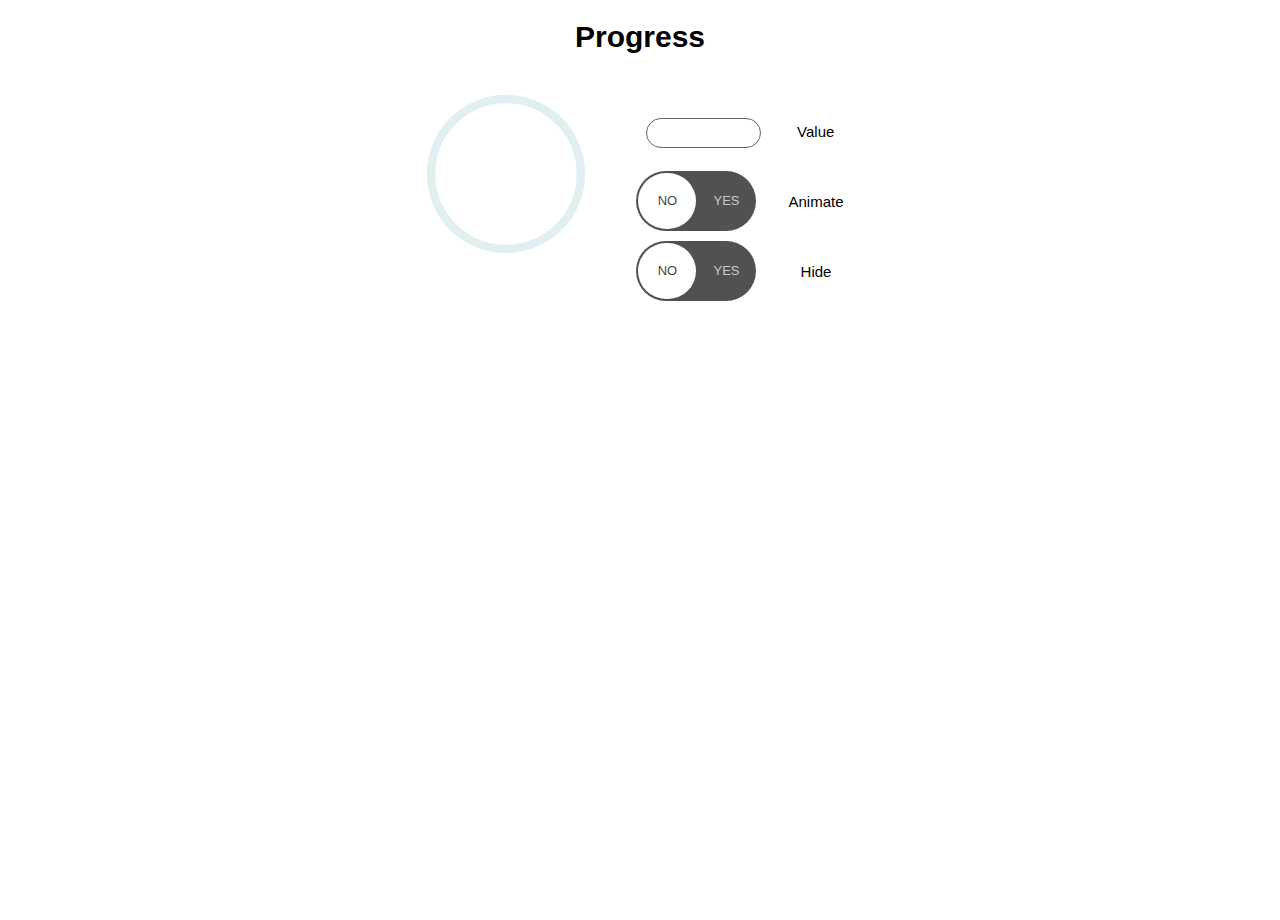
<file: index.html>
<!DOCTYPE html> 
<html>
<head>
<link rel="stylesheet" href="progress.css" type="text/css"/>
<script type="text/javascript" src="progress.js"></script>
</head>
<h1>Progress</h1>
<body>
<div class="flex-container">
	
	<!-- контейнер для progress bar'a !-->
	<div id="progress-bar-container">
		<svg xmlns="http://www.w3.org/2000/svg"
			 viewBox="-1 -1 34 34">
		  
			<circle cx="16" cy="16" r="15.9155"
				  class="progress-bar__background" />
		  
			<circle cx="16" cy="16" r="15.9155"
				  class="progress-bar__progress 
						 js-progress-bar" />
		</svg>
	</div>
	
	<div>
		<!-- Элемент управления Value -->
		<div class="switcher">
			<input id="percent" name="percent" onchange="progress.setValue(this.value)">
			<label for="percent">Value</label>
		</div>
		<!-- Переключатель Animate -->
		<div class="switcher">
			<div class="can-toggle demo-rebrand-2">
			 <input id="animate" type="checkbox" onchange = "
     if(this.checked) {
        progress.setMod('animated', 'yes');
     }
	else
	{
		progress.setMod('animated', '');
	}">
			 <label for="animate">
			 <div class="can-toggle__switch" data-checked="Yes" data-unchecked="No"></div>
			 <div class="can-toggle__label-text" >Animate</div>
			 </label>
			</div>
		</div>

		<!-- Переключатель Hide -->
		<div class="switcher">
			<div class="can-toggle demo-rebrand-2">
			 <input id="hide" type="checkbox" onchange = "
     if(this.checked) {
        progress.hide();
     }
	else
	{
		progress.show();
	}">
			 <label for="hide">
			 <div class="can-toggle__switch" data-checked="Yes" data-unchecked="No"></div>
			 <div class="can-toggle__label-text">Hide</div>
			 </label>
			</div>
		</div>
	</div>
	<script>
		var progress = new Progress({
		  elem: document.getElementById('progress-bar-container')
		});
	</script>
</div>
</body>
</html>
</file>
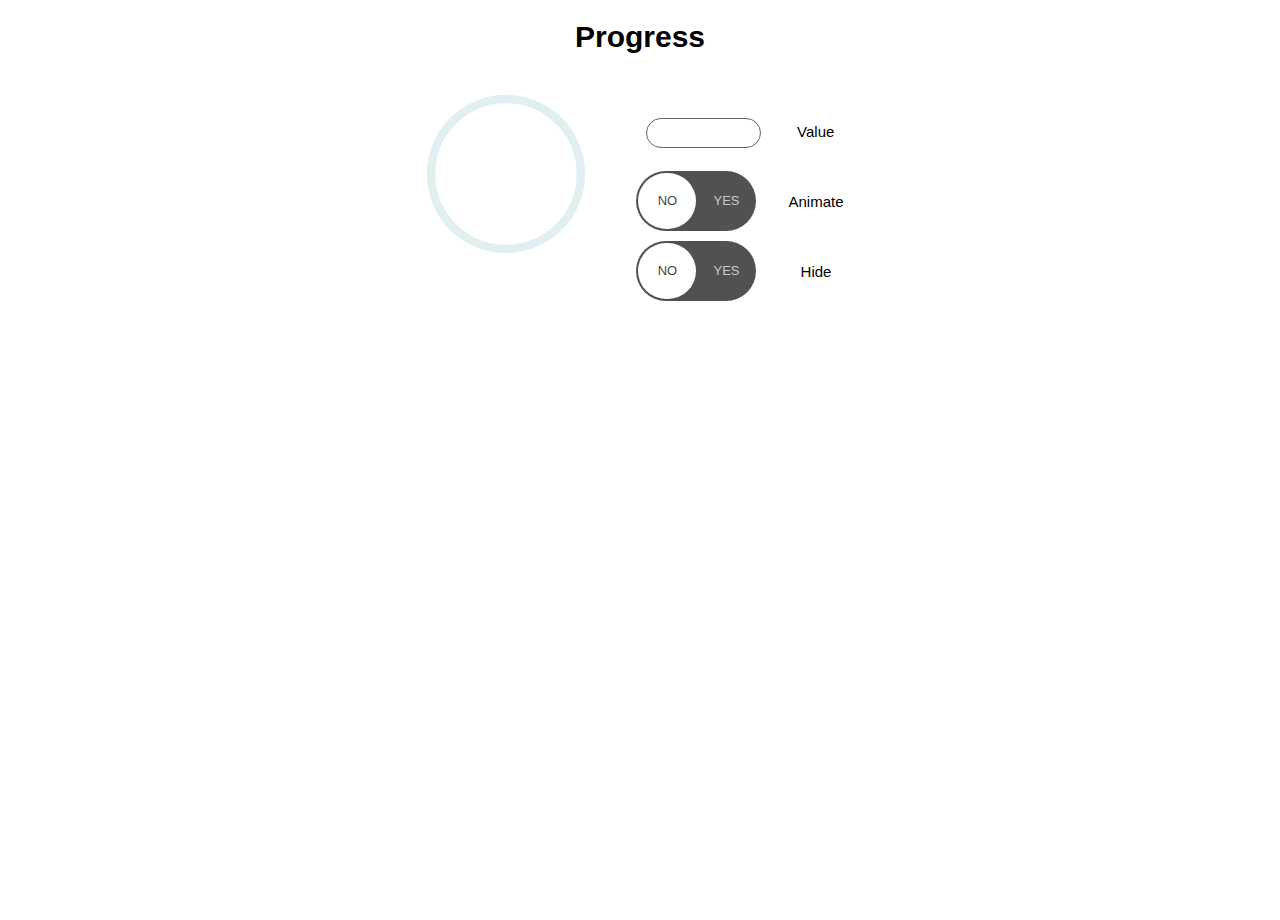
<file: progress.html>
<!DOCTYPE html> 
<html>
<head>
<link rel="stylesheet" href="progress.css" type="text/css"/>
<script type="text/javascript" src="progress.js"></script>
</head>
<h1>Progress</h1>
<body>
<div class="flex-container">
	
	<!-- контейнер для progress bar'a !-->
	<div id="progress-bar-container">
		<svg xmlns="http://www.w3.org/2000/svg"
			 viewBox="-1 -1 34 34">
		  
			<circle cx="16" cy="16" r="15.9155"
				  class="progress-bar__background" />
		  
			<circle cx="16" cy="16" r="15.9155"
				  class="progress-bar__progress 
						 js-progress-bar" />
		</svg>
	</div>
	
	<div>
		<!-- Элемент управления Value -->
		<div class="switcher">
			<input id="percent" name="percent" onchange="progress.setValue(this.value)">
			<label for="percent">Value</label>
		</div>
		<!-- Переключатель Animate -->
		<div class="switcher">
			<div class="can-toggle demo-rebrand-2">
			 <input id="animate" type="checkbox" onchange = "
     if(this.checked) {
        progress.setMod('animated', 'yes');
     }
	else
	{
		progress.setMod('animated', '');
	}">
			 <label for="animate">
			 <div class="can-toggle__switch" data-checked="Yes" data-unchecked="No"></div>
			 <div class="can-toggle__label-text" >Animate</div>
			 </label>
			</div>
		</div>

		<!-- Переключатель Hide -->
		<div class="switcher">
			<div class="can-toggle demo-rebrand-2">
			 <input id="hide" type="checkbox" onchange = "
     if(this.checked) {
        progress.hide();
     }
	else
	{
		progress.show();
	}">
			 <label for="hide">
			 <div class="can-toggle__switch" data-checked="Yes" data-unchecked="No"></div>
			 <div class="can-toggle__label-text">Hide</div>
			 </label>
			</div>
		</div>
	</div>
	<script>
		var progress = new Progress({
		  elem: document.getElementById('progress-bar-container')
		});
	</script>
</div>
</body>
</html>
</file>
<file: progress.css>
@keyframes roll_clockwise {
    from {transform: rotate(-90deg);}
    to {transform: rotate(270deg);}
}

label[for="percent"] {
    padding-left: 32px;
}
.flex-container
{
	display: flex;
	justify-content: center;
	flex-wrap: wrap;
}

.flex-container > div
{
	margin: 20px;
}

.switcher
{
	margin: 10px;
}

svg {
  height: 160px;
  transform: rotate(-90deg);
  width: 160px;
}

.animated
{
	animation-name: roll_clockwise;
    animation-duration: 2s;
	animation-timing-function: linear;
	animation-iteration-count: infinite;
}

.progress-bar__background {
  fill: none;
  stroke: #e2eff0;
  stroke-width: 1.8;
}

.progress-bar__progress {
  fill: none;
  stroke: #e2eff0;
  stroke: #78bec7;
  stroke-dasharray: 100 100;
  stroke-dashoffset: 100;
  stroke-linecap: round;
  stroke-width: 1.8;
  transition: stroke-dashoffset 1s ease-in-out;
}

input {
  color: #000;
}


html 
{
	height: 100%;
}

body 
{ 
	font-family: 'Source Sans Pro', Helvetica, Arial, sans-serif;  
	height: 100%; 
	text-align: center;
	font-size: 15px;
}

#percent { 
	border: 1px solid #666; 
	padding: 0.5em; 
	box-shadow: none; 
	outline: none !important; 
	margin: 1em auto; 
	text-align: center;
	border-radius: 2em;
	width:100px;
}

.can-toggle {
	position: relative;
}
.can-toggle *, .can-toggle *:before, .can-toggle *:after {
	-moz-box-sizing: border-box;
	box-sizing: border-box;
}
.can-toggle input[type="checkbox"] {
	opacity: 0;
	position: absolute;
	top: 0;
	left: 0;
}
.can-toggle input[type="checkbox"][disabled] ~ label {
 pointer-events: none;
}
.can-toggle input[type="checkbox"][disabled] ~ label .can-toggle__switch {
 opacity: 0.4;
}
.can-toggle input[type="checkbox"]:checked ~ label .can-toggle__switch:before {
 content: attr(data-unchecked);
 left: 0;
}
.can-toggle input[type="checkbox"]:checked ~ label .can-toggle__switch:after {
 content: attr(data-checked);
}
.can-toggle label {
 -webkit-user-select: none;
 -moz-user-select: none;
 -ms-user-select: none;
 user-select: none;
 position: relative;
 display: -webkit-flex;
 display: -ms-flexbox;
 display: flex;
 -webkit-align-items: center;
 -ms-flex-align: center;
 align-items: center;
}
.can-toggle label .can-toggle__label-text {
 -webkit-flex: 1;
 -ms-flex: 1;
 flex: 1;
 padding-left: 32px;
}
.can-toggle label .can-toggle__switch {
 position: relative;
}
.can-toggle label .can-toggle__switch:before {
 content: attr(data-checked);
 position: absolute;
 top: 0;
 text-transform: uppercase;
 text-align: center;
}
.can-toggle label .can-toggle__switch:after {
 content: attr(data-unchecked);
 position: absolute;
 z-index: 5;
 text-transform: uppercase;
 text-align: center;
 background: white;
 -webkit-transform: translate3d(0, 0, 0);
 transform: translate3d(0, 0, 0);
}
.can-toggle input[type="checkbox"][disabled] ~ label {
 color: rgba(119, 119, 119, 0.5);
}
.can-toggle input[type="checkbox"]:focus ~ label .can-toggle__switch, .can-toggle input[type="checkbox"]:hover ~ label .can-toggle__switch {
 background-color: #777;
}
.can-toggle input[type="checkbox"]:focus ~ label .can-toggle__switch:after, .can-toggle input[type="checkbox"]:hover ~ label .can-toggle__switch:after {
 color: #5e5e5e;
}
.can-toggle input[type="checkbox"]:hover ~ label {
 color: #6a6a6a;
}
.can-toggle input[type="checkbox"]:checked ~ label:hover {
 color: #55bc49;
}
.can-toggle input[type="checkbox"]:checked ~ label .can-toggle__switch {
 background-color: #70c767;
}
.can-toggle input[type="checkbox"]:checked ~ label .can-toggle__switch:after {
 color: #4fb743;
}
.can-toggle input[type="checkbox"]:checked:focus ~ label .can-toggle__switch, .can-toggle input[type="checkbox"]:checked:hover ~ label .can-toggle__switch {
 background-color: #5fc054;
}
.can-toggle input[type="checkbox"]:checked:focus ~ label .can-toggle__switch:after, .can-toggle input[type="checkbox"]:checked:hover ~ label .can-toggle__switch:after {
 color: #47a43d;
}
.can-toggle label .can-toggle__label-text {
 -webkit-flex: 1;
 -ms-flex: 1;
 flex: 1;
}
.can-toggle label .can-toggle__switch {
 -webkit-transition: background-color 0.3s cubic-bezier(0, 1, 0.5, 1);
 transition: background-color 0.3s cubic-bezier(0, 1, 0.5, 1);
 background: #848484;
}
.can-toggle label .can-toggle__switch:before {
 color: rgba(255, 255, 255, 0.5);
}
.can-toggle label .can-toggle__switch:after {
 -webkit-transition: -webkit-transform 0.3s cubic-bezier(0, 1, 0.5, 1);
 transition: transform 0.3s cubic-bezier(0, 1, 0.5, 1);
 color: #777;
}
.can-toggle input[type="checkbox"]:focus ~ label .can-toggle__switch:after, .can-toggle input[type="checkbox"]:hover ~ label .can-toggle__switch:after {
 box-shadow: 0 3px 3px rgba(0, 0, 0, 0.4);
}
.can-toggle input[type="checkbox"]:checked ~ label .can-toggle__switch:after {
 -webkit-transform: translate3d(65px, 0, 0);
 transform: translate3d(65px, 0, 0);
}
.can-toggle input[type="checkbox"]:checked:focus ~ label .can-toggle__switch:after, .can-toggle input[type="checkbox"]:checked:hover ~ label .can-toggle__switch:after {
 box-shadow: 0 3px 3px rgba(0, 0, 0, 0.4);
}
.can-toggle label {
 font-size: 14px;
}
.can-toggle label .can-toggle__switch {
 height: 36px;
 -webkit-flex: 0 0 134px;
 -ms-flex: 0 0 134px;
 flex: 0 0 134px;
 border-radius: 4px;
}
.can-toggle label .can-toggle__switch:before {
 left: 67px;
 font-size: 12px;
 line-height: 36px;
 width: 67px;
 padding: 0 12px;
}
.can-toggle label .can-toggle__switch:after {
 top: 2px;
 left: 2px;
 border-radius: 2px;
 width: 65px;
 line-height: 32px;
 font-size: 12px;
}
.can-toggle label .can-toggle__switch:hover:after {
 box-shadow: 0 3px 3px rgba(0, 0, 0, 0.4);
}
.can-toggle.can-toggle--size-small input[type="checkbox"]:focus ~ label .can-toggle__switch:after, .can-toggle.can-toggle--size-small input[type="checkbox"]:hover ~ label .can-toggle__switch:after {
 box-shadow: 0 2px 2px rgba(0, 0, 0, 0.4);
}
.can-toggle.can-toggle--size-small input[type="checkbox"]:checked ~ label .can-toggle__switch:after {
 -webkit-transform: translate3d(44px, 0, 0);
 transform: translate3d(44px, 0, 0);
}
.can-toggle.can-toggle--size-small input[type="checkbox"]:checked:focus ~ label .can-toggle__switch:after, .can-toggle.can-toggle--size-small input[type="checkbox"]:checked:hover ~ label .can-toggle__switch:after {
 box-shadow: 0 2px 2px rgba(0, 0, 0, 0.4);
}
.can-toggle.can-toggle--size-small label {
 font-size: 13px;
}
.can-toggle.can-toggle--size-small label .can-toggle__switch {
 height: 28px;
 -webkit-flex: 0 0 90px;
 -ms-flex: 0 0 90px;
 flex: 0 0 90px;
 border-radius: 2px;
}
.can-toggle.can-toggle--size-small label .can-toggle__switch:before {
 left: 45px;
 font-size: 10px;
 line-height: 28px;
 width: 45px;
 padding: 0 12px;
}
.can-toggle.can-toggle--size-small label .can-toggle__switch:after {
 top: 1px;
 left: 1px;
 border-radius: 1px;
 width: 44px;
 line-height: 26px;
 font-size: 10px;
}
.can-toggle.can-toggle--size-small label .can-toggle__switch:hover:after {
 box-shadow: 0 2px 2px rgba(0, 0, 0, 0.4);
}
.can-toggle.can-toggle--size-large input[type="checkbox"]:focus ~ label .can-toggle__switch:after, .can-toggle.can-toggle--size-large input[type="checkbox"]:hover ~ label .can-toggle__switch:after {
 box-shadow: 0 4px 4px rgba(0, 0, 0, 0.4);
}
.can-toggle.can-toggle--size-large input[type="checkbox"]:checked ~ label .can-toggle__switch:after {
 -webkit-transform: translate3d(78px, 0, 0);
 transform: translate3d(78px, 0, 0);
}
.can-toggle.can-toggle--size-large input[type="checkbox"]:checked:focus ~ label .can-toggle__switch:after, .can-toggle.can-toggle--size-large input[type="checkbox"]:checked:hover ~ label .can-toggle__switch:after {
 box-shadow: 0 4px 4px rgba(0, 0, 0, 0.4);
}
.can-toggle.can-toggle--size-large label {
 font-size: 14px;
}
.can-toggle.can-toggle--size-large label .can-toggle__switch {
 height: 50px;
 -webkit-flex: 0 0 160px;
 -ms-flex: 0 0 160px;
 flex: 0 0 160px;
 border-radius: 4px;
}
.can-toggle.can-toggle--size-large label .can-toggle__switch:before {
 left: 80px;
 font-size: 14px;
 line-height: 50px;
 width: 80px;
 padding: 0 12px;
}
.can-toggle.can-toggle--size-large label .can-toggle__switch:after {
 top: 2px;
 left: 2px;
 border-radius: 2px;
 width: 78px;
 line-height: 46px;
 font-size: 14px;
}
.can-toggle.can-toggle--size-large label .can-toggle__switch:hover:after {
 box-shadow: 0 4px 4px rgba(0, 0, 0, 0.4);
}
.can-toggle.demo-rebrand-1 input[type="checkbox"][disabled] ~ label {
 color: rgba(181, 62, 116, 0.5);
}
.can-toggle.demo-rebrand-1 input[type="checkbox"]:focus ~ label .can-toggle__switch, .can-toggle.demo-rebrand-1 input[type="checkbox"]:hover ~ label .can-toggle__switch {
 background-color: #b53e74;
}
.can-toggle.demo-rebrand-1 input[type="checkbox"]:focus ~ label .can-toggle__switch:after, .can-toggle.demo-rebrand-1 input[type="checkbox"]:hover ~ label .can-toggle__switch:after {
 color: #8f315c;
}
.can-toggle.demo-rebrand-1 input[type="checkbox"]:hover ~ label {
 color: #a23768;
}
.can-toggle.demo-rebrand-1 input[type="checkbox"]:checked ~ label:hover {
 color: #39916a;
}
.can-toggle.demo-rebrand-1 input[type="checkbox"]:checked ~ label .can-toggle__switch {
 background-color: #44ae7f;
}
.can-toggle.demo-rebrand-1 input[type="checkbox"]:checked ~ label .can-toggle__switch:after {
 color: #368a65;
}
.can-toggle.demo-rebrand-1 input[type="checkbox"]:checked:focus ~ label .can-toggle__switch, .can-toggle.demo-rebrand-1 input[type="checkbox"]:checked:hover ~ label .can-toggle__switch {
 background-color: #3d9c72;
}
.can-toggle.demo-rebrand-1 input[type="checkbox"]:checked:focus ~ label .can-toggle__switch:after, .can-toggle.demo-rebrand-1 input[type="checkbox"]:checked:hover ~ label .can-toggle__switch:after {
 color: #2f7757;
}
.can-toggle.demo-rebrand-1 label .can-toggle__label-text {
 -webkit-flex: 1;
 -ms-flex: 1;
 flex: 1;
}
.can-toggle.demo-rebrand-1 label .can-toggle__switch {
 -webkit-transition: background-color 0.3s ease-in-out;
 transition: background-color 0.3s ease-in-out;
 background: #c14b81;
}
.can-toggle.demo-rebrand-1 label .can-toggle__switch:before {
 color: rgba(255, 255, 255, 0.6);
}
.can-toggle.demo-rebrand-1 label .can-toggle__switch:after {
 -webkit-transition: -webkit-transform 0.3s ease-in-out;
 transition: transform 0.3s ease-in-out;
 color: #b53e74;
}
.can-toggle.demo-rebrand-2 input[type="checkbox"][disabled] ~ label {
 color: rgba(68, 68, 68, 0.5);
}
.can-toggle.demo-rebrand-2 input[type="checkbox"]:focus ~ label .can-toggle__switch, .can-toggle.demo-rebrand-2 input[type="checkbox"]:hover ~ label .can-toggle__switch {
 background-color: #444;
}
.can-toggle.demo-rebrand-2 input[type="checkbox"]:focus ~ label .can-toggle__switch:after, .can-toggle.demo-rebrand-2 input[type="checkbox"]:hover ~ label .can-toggle__switch:after {
 color: #2b2b2b;
}
.can-toggle.demo-rebrand-2 input[type="checkbox"]:hover ~ label {
 color: #373737;
}
.can-toggle.demo-rebrand-2 input[type="checkbox"]:checked ~ label:hover {
 color: #62b125;
}
.can-toggle.demo-rebrand-2 input[type="checkbox"]:checked ~ label .can-toggle__switch {
 background-color: #75d32d;
}
.can-toggle.demo-rebrand-2 input[type="checkbox"]:checked ~ label .can-toggle__switch:after {
 color: #5da924;
}
.can-toggle.demo-rebrand-2 input[type="checkbox"]:checked:focus ~ label .can-toggle__switch, .can-toggle.demo-rebrand-2 input[type="checkbox"]:checked:hover ~ label .can-toggle__switch {
 background-color: #69be28;
}
.can-toggle.demo-rebrand-2 input[type="checkbox"]:checked:focus ~ label .can-toggle__switch:after, .can-toggle.demo-rebrand-2 input[type="checkbox"]:checked:hover ~ label .can-toggle__switch:after {
 color: #52941f;
}
.can-toggle.demo-rebrand-2 label .can-toggle__label-text {
 -webkit-flex: 1;
 -ms-flex: 1;
 flex: 1;
}
.can-toggle.demo-rebrand-2 label .can-toggle__switch {
 -webkit-transition: background-color 0.3s cubic-bezier(0.86, 0, 0.07, 1);
 transition: background-color 0.3s cubic-bezier(0.86, 0, 0.07, 1);
 background: #515151;
}
.can-toggle.demo-rebrand-2 label .can-toggle__switch:before {
 color: rgba(255, 255, 255, 0.7);
}
.can-toggle.demo-rebrand-2 label .can-toggle__switch:after {
 -webkit-transition: -webkit-transform 0.3s cubic-bezier(0.86, 0, 0.07, 1);
 transition: transform 0.3s cubic-bezier(0.86, 0, 0.07, 1);
 color: #444;
}
.can-toggle.demo-rebrand-2 input[type="checkbox"]:focus ~ label .can-toggle__switch:after, .can-toggle.demo-rebrand-2 input[type="checkbox"]:hover ~ label .can-toggle__switch:after {
 box-shadow: 0 4px 4px rgba(0, 0, 0, 0.4);
}
.can-toggle.demo-rebrand-2 input[type="checkbox"]:checked ~ label .can-toggle__switch:after {
 -webkit-transform: translate3d(58px, 0, 0);
 transform: translate3d(58px, 0, 0);
}
.can-toggle.demo-rebrand-2 input[type="checkbox"]:checked:focus ~ label .can-toggle__switch:after, .can-toggle.demo-rebrand-2 input[type="checkbox"]:checked:hover ~ label .can-toggle__switch:after {
 box-shadow: 0 4px 4px rgba(0, 0, 0, 0.4);
}
.can-toggle.demo-rebrand-2 label {
 font-size: 15px;
}
.can-toggle.demo-rebrand-2 label .can-toggle__switch {
 height: 60px;
 -webkit-flex: 0 0 120px;
 -ms-flex: 0 0 120px;
 flex: 0 0 120px;
 border-radius: 60px;
}
.can-toggle.demo-rebrand-2 label .can-toggle__switch:before {
 left: 60px;
 font-size: 13px;
 line-height: 60px;
 width: 60px;
 padding: 0 12px;
}
.can-toggle.demo-rebrand-2 label .can-toggle__switch:after {
 top: 2px;
 left: 2px;
 border-radius: 30px;
 width: 58px;
 line-height: 56px;
 font-size: 13px;
}
.can-toggle.demo-rebrand-2 label .can-toggle__switch:hover:after {
 box-shadow: 0 4px 4px rgba(0, 0, 0, 0.4);
}
</file>
